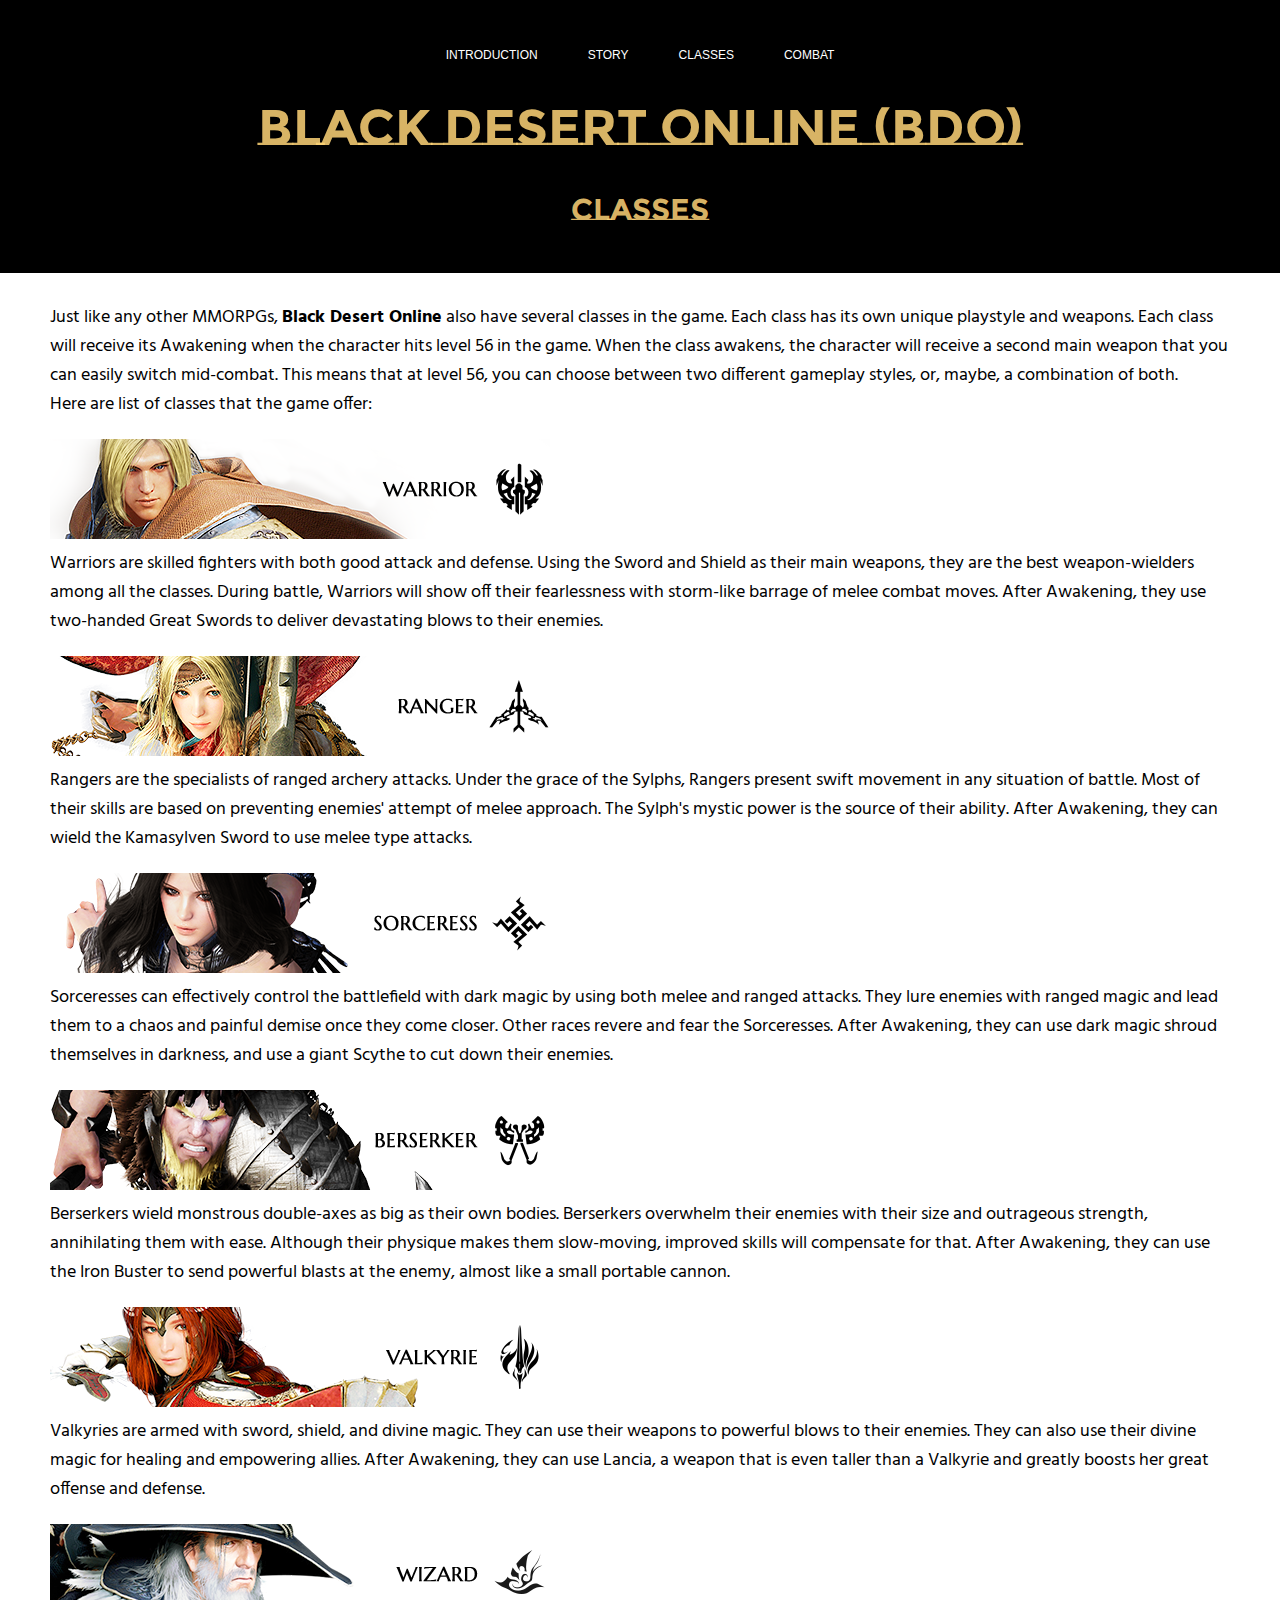
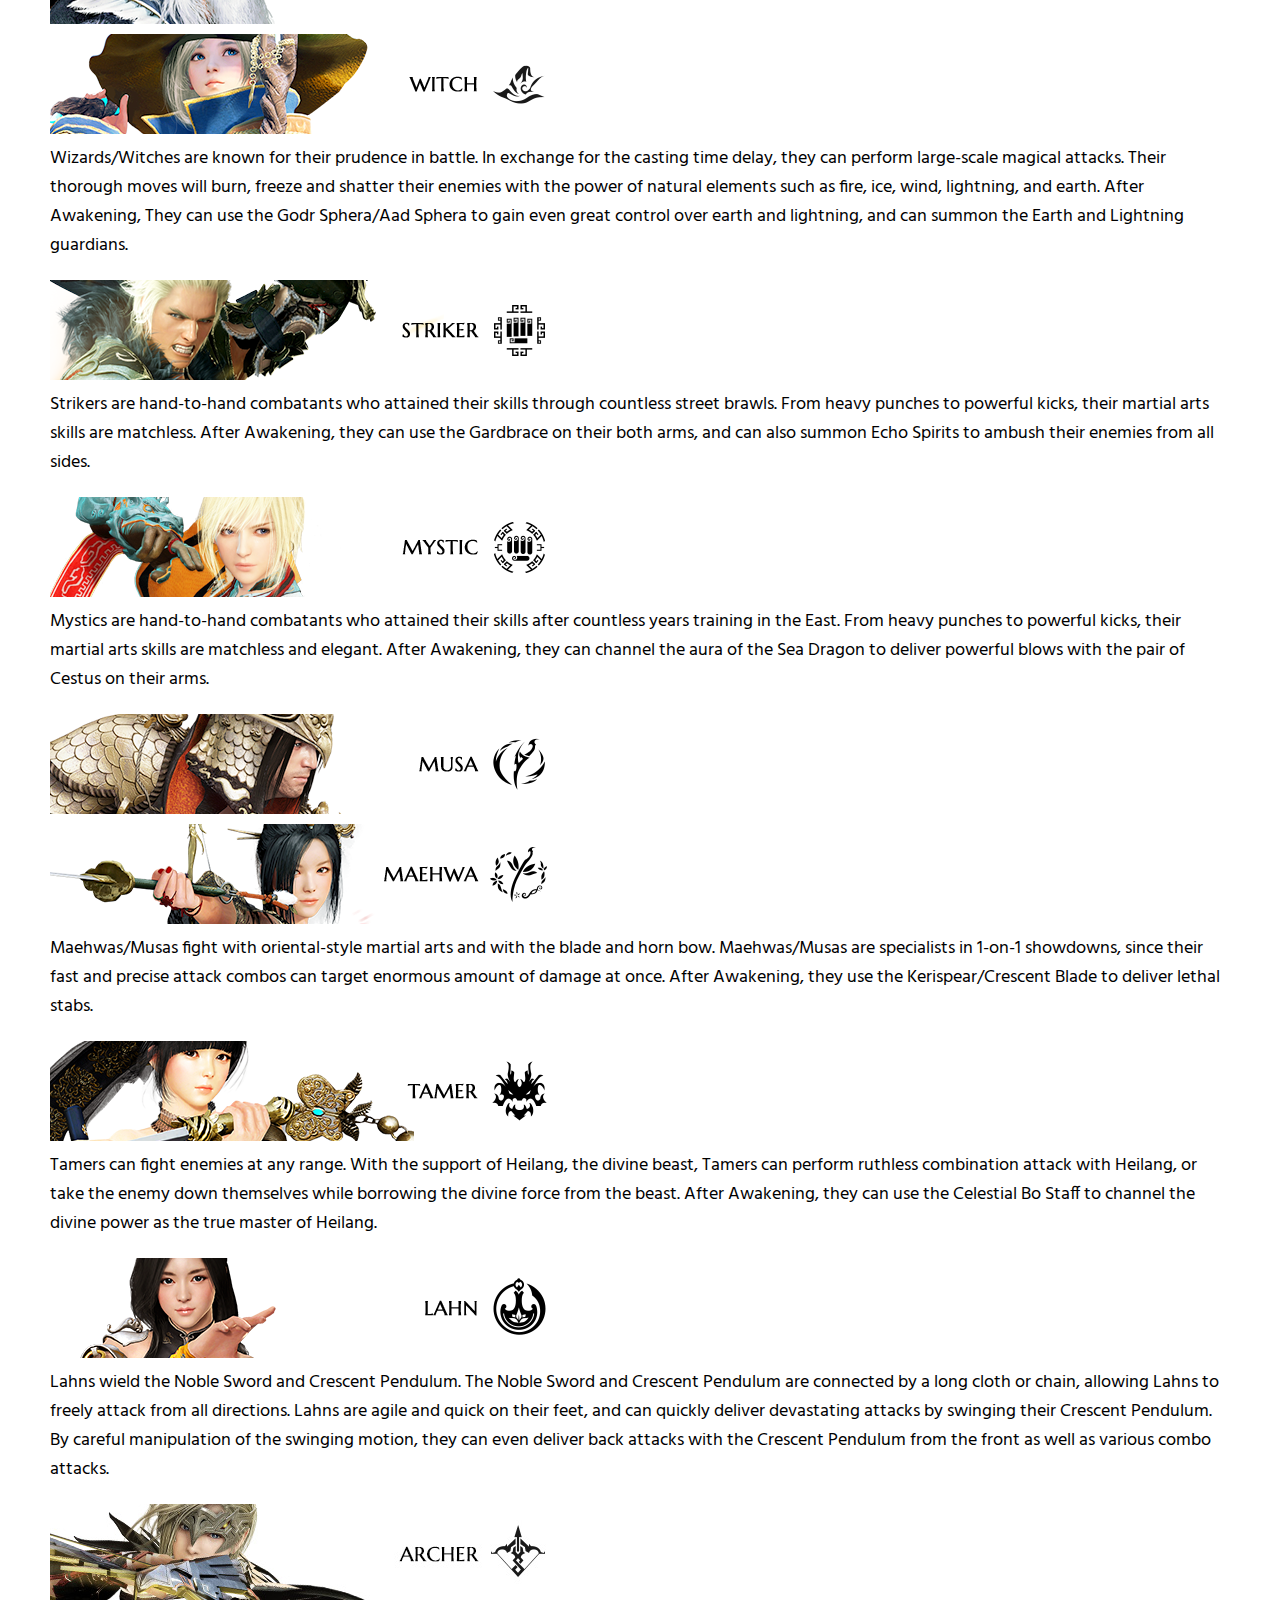
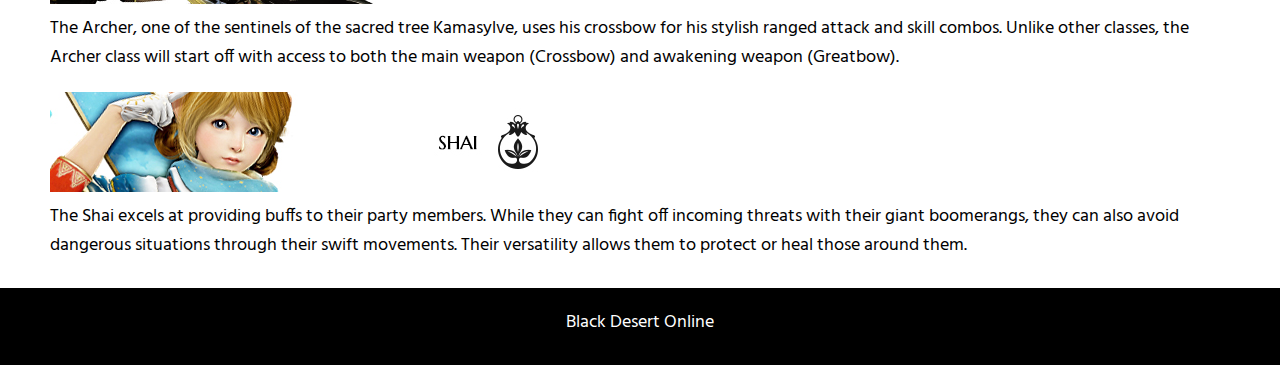
<file: classes.html>
<!DOCTYPE HTML>
<html>
    <head>
        <meta charset="utf-8">
        <title>Introduction To Black Desert Online</title>
        <link href="style.css" rel="stylesheet" type="text/css">
        <link href="https://fonts.googleapis.com/css?family=Hind|Electrolize|Hind+Siliguri|Libre+Franklin|Montserrat+Subrayada&display=swap" rel="stylesheet">
        
    </head>
    <body>
        <header role="banner" class="head">
            <nav role="navigation" class="navbar">
                <ul class="navbar-nav">
                    <li><a href="home.html" title="Introduction">INTRODUCTION</a></li>
                    <li><a href="content.html" title="Story">STORY</a></li>
                    <li><a href="classes.html" title="Classes">CLASSES</a></li>
                    <li><a href="combat.html" title="Combat">COMBAT</a></li>
                </ul>
            </nav>
            <h1>Black Desert Online (BDO)</h1>
            <h2>Classes</h2>
        </header>
        <main role="main">
            <article role="article">
                <header>
                    <p>
                        Just like any other MMORPGs, <b>Black Desert Online</b> also have several classes in the game. Each class has its own unique playstyle and weapons.
                        Each class will receive its Awakening when the character hits level 56 in the game. When the class awakens, the character will 
                        receive a second main weapon that you can easily switch mid-combat. This means that at level 56, you can choose between two different 
                        gameplay styles, or, maybe, a combination of both.
                    <br>
                    Here are list of classes that the game offer:
                    </p>
                </header>
                <section>
                    <h3><img src="asset\1.png"></h3>
                    <p>
                        Warriors are skilled fighters with both good attack and defense. Using the Sword and Shield as their main weapons, 
                        they are the best weapon-wielders among all the classes. During battle, Warriors will show off their fearlessness with storm-like 
                        barrage of melee combat moves. After Awakening, they use two-handed Great Swords to deliver devastating blows to their enemies.
                    </p>
                </section>
                <section>
                    <h3><img src="asset\3.png"></h3>
                    <p>
                        Rangers are the specialists of ranged archery attacks. Under the grace of the Sylphs, 
                        Rangers present swift movement in any situation of battle. Most of their skills are based on preventing enemies' 
                        attempt of melee approach. The Sylph's mystic power is the source of their ability. After Awakening, they can wield the 
                        Kamasylven Sword to use melee type attacks.
                    </p>
                </section>
                <section>
                    <h3><img src="asset\2.png"></h3>
                    <p>
                        Sorceresses can effectively control the battlefield with dark magic by using both melee and ranged attacks. 
                        They lure enemies with ranged magic and lead them to a chaos and painful demise once they come closer. 
                        Other races revere and fear the Sorceresses. After Awakening, they can use dark magic shroud themselves in darkness, 
                        and use a giant Scythe to cut down their enemies. 
                    </p>
                </section>
                <section>
                    <h3><img src="asset\4.png"></h3>
                    <p>
                        Berserkers wield monstrous double-axes as big as their own bodies. Berserkers overwhelm their enemies with 
                        their size and outrageous strength, annihilating them with ease. Although their physique makes them slow-moving, 
                        improved skills will compensate for that. After Awakening, they can use the Iron Buster to send powerful blasts at the enemy, 
                        almost like a small portable cannon.
                    </p>
                </section>
                <section>
                    <h3><img src="asset\6.png"></h3>
                    <p>
                        Valkyries are armed with sword, shield, and divine magic. 
                        They can use their weapons to powerful blows to their enemies. They can also use their divine 
                        magic for healing and empowering allies. After Awakening, they can use Lancia, a weapon that is even taller 
                        than a Valkyrie and greatly boosts her great offense and defense.
                    </p>
                </section>
                <section>
                    <h3><img src="asset\8.png"><br><img src="asset\7.png"></h3>
                    <p>
                        Wizards/Witches are known for their prudence in battle. In exchange for the casting time delay, 
                        they can perform large-scale magical attacks. Their thorough moves will burn, freeze and shatter 
                        their enemies with the power of natural elements such as fire, ice, wind, lightning, and earth. After Awakening, 
                        They can use the Godr Sphera/Aad Sphera to gain even great control over earth and lightning, and can summon the Earth
                         and Lightning guardians.
                    </p>
                </section>
                <section>
                    <h3><img src="asset\14.png"></h3>
                    <p>
                        Strikers are hand-to-hand combatants who attained their skills through countless street brawls. 
                        From heavy punches to powerful kicks, their martial arts skills are matchless. 
                        After Awakening, they can use the Gardbrace on their both arms, and can also summon Echo Spirits to ambush their enemies from all sides.
                    </p>
                </section>
                <section>
                    <h3><img src="asset\15.png"></h3>
                    <p>
                        Mystics are hand-to-hand combatants who attained their skills after countless years training in the East. 
                        From heavy punches to powerful kicks, their martial arts skills are matchless and elegant. 
                        After Awakening, they can channel the aura of the Sea Dragon to deliver powerful blows with the pair of Cestus on their arms.
                    </p>
                </section>
                <section>
                    <h3><img src="asset\9.png"><br><img src="asset\10.png"></h3>
                    <p>
                        Maehwas/Musas fight with oriental-style martial arts and with the blade and horn bow. 
                        Maehwas/Musas are specialists in 1-on-1 showdowns, since their fast and precise attack 
                        combos can target enormous amount of damage at once. After Awakening, they use 
                        the Kerispear/Crescent Blade to deliver lethal stabs.
                    </p>
                </section>
                <section>
                    <h3><img src="asset\5.png"></h3>
                    <p>
                        Tamers can fight enemies at any range. With the support of Heilang, 
                        the divine beast, Tamers can perform ruthless combination attack with Heilang, 
                        or take the enemy down themselves while borrowing the divine force from the beast. 
                        After Awakening, they can use the Celestial Bo Staff to channel the divine power 
                        as the true master of Heilang.
                    </p>
                </section>
                <section>
                    <h3><img src="asset\16.png"></h3>
                    <p>
                        Lahns wield the Noble Sword and Crescent Pendulum. 
                        The Noble Sword and Crescent Pendulum are connected by a long cloth or chain, 
                        allowing Lahns to freely attack from all directions. Lahns are agile and quick on their feet, 
                        and can quickly deliver devastating attacks by swinging their Crescent Pendulum. By careful manipulation of the swinging motion, 
                        they can even deliver back attacks with the Crescent Pendulum from the front as well as various combo attacks.
                    </p>
                </section>
                <section>
                    <h3><img src="asset\17.jpg"></h3>
                    <p>
                        The Archer, one of the sentinels of the sacred tree Kamasylve, uses his crossbow for his stylish ranged attack and skill combos. Unlike other classes, 
                        the Archer class will start off with access to both the main weapon (Crossbow) and awakening weapon (Greatbow).
                    </p>
                </section>
                <section>
                    <h3><img src="asset\shai.jpg"></h3>
                    <p>
                        The Shai excels at providing buffs to their party members. While they can fight off incoming threats with their giant boomerangs, 
                        they can also avoid dangerous situations through their swift movements. Their versatility allows them to protect or heal those around them.
                    </p>
                </section>
            </article>
        </main>
        <footer role="contentinfo">
            <p><a href="https://www.blackdesertonline.com/" target="_blank" title="Black Desert Online">Black Desert Online</a></p>
        </footer>
    </body>
</html>
</file>
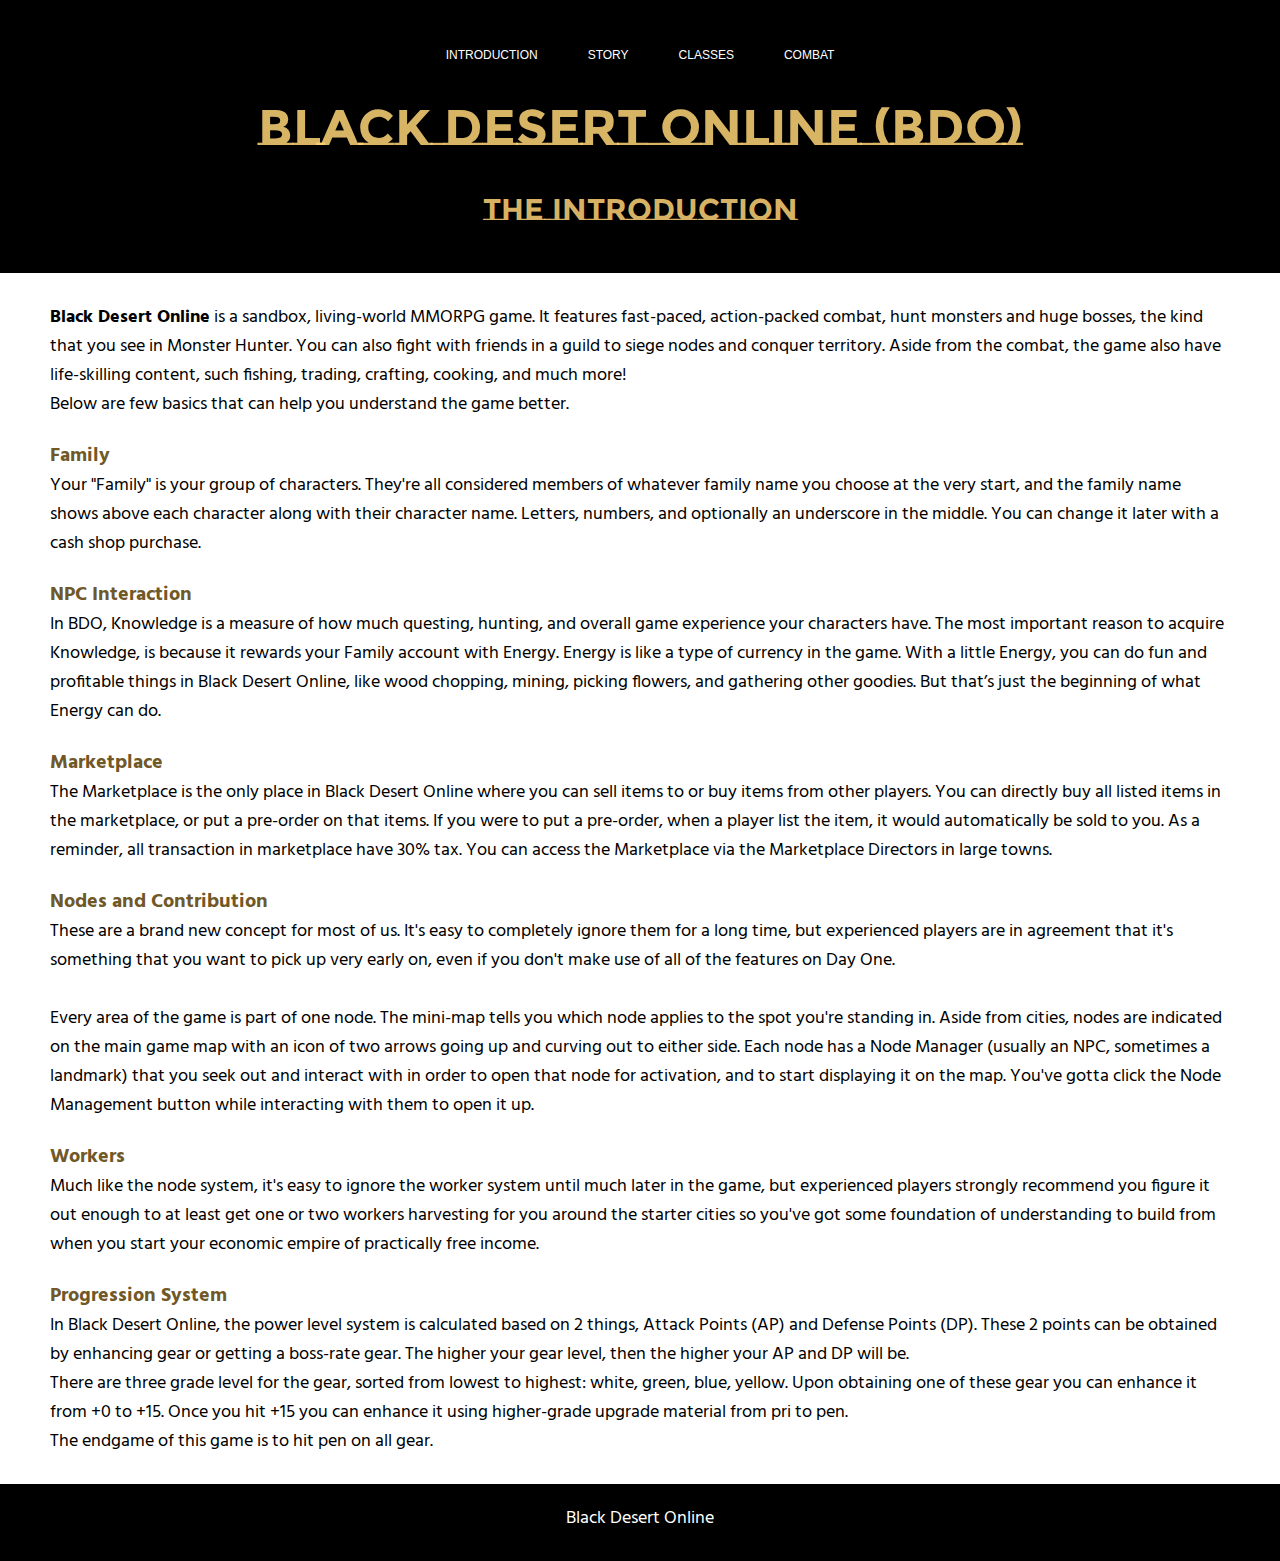
<file: combat.html>
<!DOCTYPE HTML>
<html>
    <head>
        <meta charset="utf-8">
        <title>Introduction To Black Desert Online</title>
        <link href="style.css" rel="stylesheet" type="text/css">
        <link href="https://fonts.googleapis.com/css?family=Hind|Electrolize|Hind+Siliguri|Libre+Franklin|Montserrat+Subrayada&display=swap" rel="stylesheet">
        
    </head>
    <body>
        <header role="banner" class="head">
            <nav role="navigation" class="navbar">
                <ul class="navbar-nav">
                    <li><a href="home.html" title="Introduction">INTRODUCTION</a></li>
                    <li><a href="content.html" title="Story">STORY</a></li>
                    <li><a href="classes.html" title="Classes">CLASSES</a></li>
                    <li><a href="combat.html" title="Combat">COMBAT</a></li>
                </ul>
            </nav>
            <h1>Black Desert Online (BDO)</h1>
            <h2>The Introduction</h2>
        </header>
        <main role="main">
            <article role="article">
                <header>
                    <p><b>Black Desert Online</b> is a sandbox, living-world MMORPG game. It features fast-paced,  action-packed combat, hunt monsters
                    and huge bosses, the kind that you see in Monster Hunter. You can also fight with friends in a guild
                    to siege nodes and conquer territory. Aside from the combat, the game also have life-skilling content, such
                    fishing, trading, crafting, cooking, and much more!
                    <br>
                    Below are few basics that can help you understand the game better.
                    </p>
                </header>
                <section>
                    <h3>Family</h3>
                    <p>
                        Your "Family" is your group of characters. They're all considered members of whatever family name you choose at the very start, 
                        and the family name shows above each character along with their character name. Letters, numbers, and optionally an underscore 
                        in the middle. You can change it later with a cash shop purchase.</p>
                </section>
                <section>
                    <h3>NPC Interaction</h3>
                    <p>
                        In BDO, Knowledge is a measure of how much questing, hunting, and overall game experience your characters have. 
                        The most important reason to acquire Knowledge, is because it rewards your Family account with Energy. 
                        Energy is like a type of currency in the game. With a little Energy, you can do fun and profitable things in Black Desert Online, 
                        like wood chopping, mining, picking flowers, and gathering other goodies. But that’s just the beginning of what Energy can do.
                    </p>
                </section>
                <section>
                    <h3>Marketplace</h3>
                    <p>
                        The Marketplace is the only place in Black Desert Online where you can sell items to or buy items from other players. 
                        You can directly buy all listed items in the marketplace, or put a pre-order on that items. If you were to put a pre-order, 
                        when a player list the item, it would automatically be sold to you. 
                        As a reminder, all transaction in marketplace have 30% tax.
                        You can access the Marketplace via the Marketplace Directors in large towns. 
                    </p>
                </section>
                <section>
                    <h3>Nodes and Contribution</h3>
                    <p>
                        These are a brand new concept for most of us. It's easy to completely ignore them for a long time, but experienced players are in agreement that it's 
                        something that you want to pick up very early on, even if you don't make use of all of the features on Day One.<br>
                        <br>
                        Every area of the game is part of one node. The mini-map tells you which node applies to the spot you're standing in. 
                        Aside from cities, nodes are indicated on the main game map with an icon of two arrows going up and curving out to either side. 
                        Each node has a Node Manager (usually an NPC, sometimes a landmark) that you seek out and interact with in order to open that node for 
                        activation, and to start displaying it on the map. You've gotta click the Node Management button while interacting with them to open it up.
                    </p>
                </section>
                <section>
                    <h3>Workers</h3>
                    <p>
                        Much like the node system, it's easy to ignore the worker system until much later in the game, 
                        but experienced players strongly recommend you figure it out enough to at least get one or two workers 
                        harvesting for you around the starter cities so you've got some foundation of understanding to build from when you start your economic 
                        empire of practically free income.
                    </p>
                </section>
                <section>
                    <h3>Progression System</h3>
                    <p>
                        In Black Desert Online, the power level system is calculated based on 2 things, Attack Points (AP) and Defense Points (DP).
                        These 2 points can be obtained by enhancing gear or getting a boss-rate gear. The higher your gear level,
                        then the higher your AP and DP will be.
                        <br>
                        There are three grade level for the gear, sorted from lowest to highest: white, green, blue, yellow. Upon obtaining one of these gear
                        you can enhance it from +0 to +15. Once you hit +15 you can enhance it using higher-grade upgrade material
                        from pri to pen.
                        <br>
                        The endgame of this game is to hit pen on all gear.
                    </p>
                </section>
            </article>
        </main>
        <footer role="contentinfo">
            <p><a href="https://www.blackdesertonline.com/" target="_blank" title="Black Desert Online">Black Desert Online</a></p>
        </footer>
    </body>
</html>
</file>
<file: style.css>
body{
    margin: 0 0 0 0;
}
body a:hover{
    color: rgba(255, 212, 119, 0.849);
    transition: 0.5s;
}
.head{
    background-color: #000;
    color: #ffffff;
    padding-bottom: 20px;
}

.navbar-nav{
    overflow:hidden;
    justify-content: center;
    flex-direction: row;
    display:flex;
    padding: 5vh 0 0 0;
}

.navbar ul{
    margin:0 0 0 0;
    list-style:none;
}

.navbar a{
    color: #ffffff;
    text-align:center;
    text-decoration:none;
    font-family: 'Montserrat', sans-serif;
    font-size:12px;
    font-weight: 500;
    margin: 25px;
    outline: 0;
}

h1{
    font-family: 'Montserrat Subrayada', sans-serif;
    font-size: 50px;
    text-align: center;
    color: rgba(255, 212, 119, 0.849);
}

h2{
    font-family: 'Montserrat Subrayada', sans-serif;
    font-size: 30px;
    text-align: center;
    color: rgba(255, 212, 119, 0.849);
}

h3{
    font-family: 'Hind Siliguri', sans-serif;
    font-size: 20px;
    color: rgba(87, 59, 0, 0.849);
    margin-bottom: 0;
}

p{
    font-family: 'Hind', sans-serif;
    font-size: 18px;
    margin-top: 0;
}

main{
    padding: 30px 50px 10px 50px;
}

footer{
    background-color: #000;
    text-align: center;
    padding: 10px 0 10px 0;
}

footer a{
    list-style: none;
    text-decoration: none;
    color: #ffffff;
}

footer p{
    margin-top: 10px;
}
</file>
